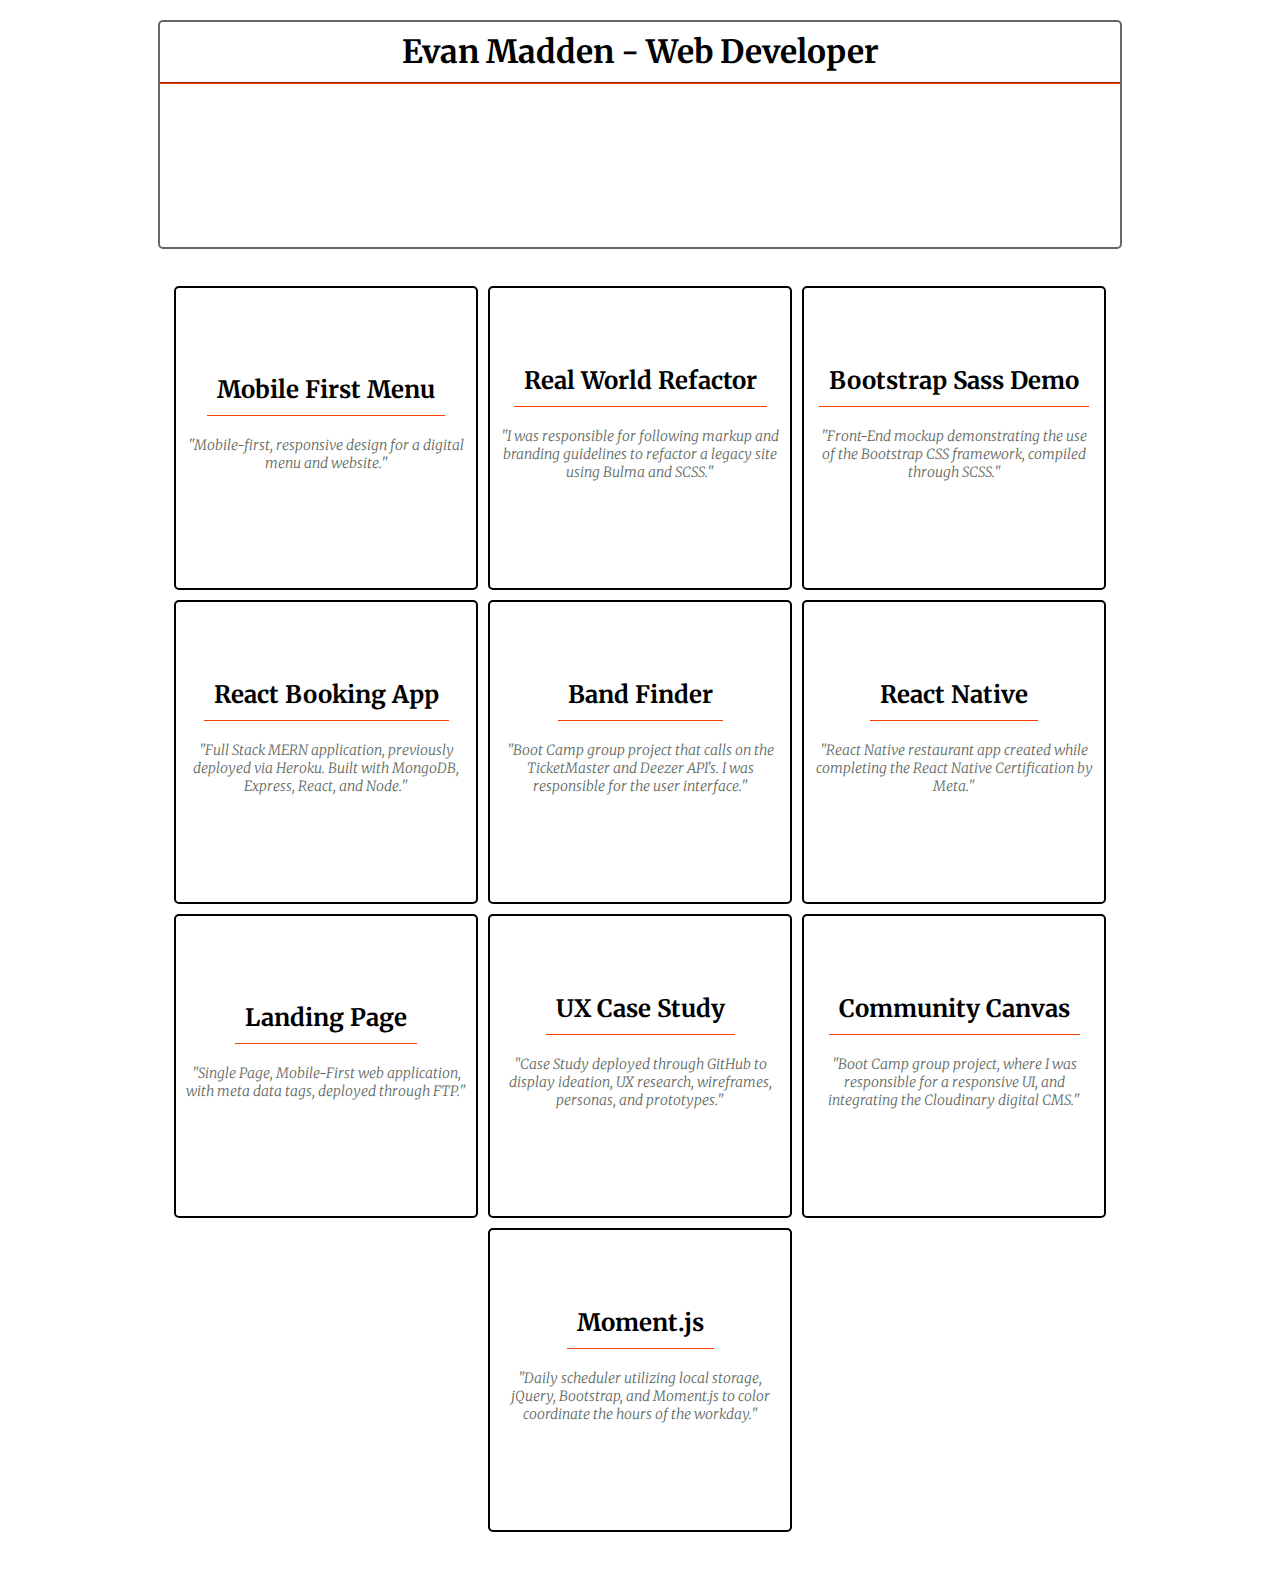
<file: index.html>
<!DOCTYPE html>
<html lang="en">

<head>
    <meta charset="UTF-8" />
    <meta name="viewport" content="width=device-width, initial-scale=1.0" />
    <meta http-equiv="X-UA-Compatible" content="ie=edge" />
    <meta name="description" content="Evan Madden: Full Stack Web Developer and UX Designer Portfolio" />
    <meta name="og:title" property="og:title" content="Evan Madden">
    <title>Evan Madden - Web Developer</title>
    <link rel="preconnect" href="https://fonts.googleapis.com">
    <link rel="preconnect" href="https://fonts.gstatic.com" crossorigin>
    <link href="https://fonts.googleapis.com/css2?family=Merriweather:ital,wght@0,400;0,700;1,300&display=swap"
        rel="stylesheet">
    <link rel="stylesheet" href="https://cdnjs.cloudflare.com/ajax/libs/font-awesome/6.1.1/css/all.min.css"
        integrity="sha512-KfkfwYDsLkIlwQp6LFnl8zNdLGxu9YAA1QvwINks4PhcElQSvqcyVLLD9aMhXd13uQjoXtEKNosOWaZqXgel0g=="
        crossorigin="anonymous" referrerpolicy="no-referrer" />
    <link rel="stylesheet" href="style.css" />
</head>

<body>
    <div class="container">
        <div class="hero">
            <h1>Evan Madden - Web Developer</h1>
            <hr />
            <div class="heroIcons"><a href="https://www.linkedin.com/in/evan-madden-923474211" target="_blank"
                rel="noopener noreferrer"><i class="fab fa-linkedin"></i></a> <a href="https://github.com/EvMad" target="_blank" rel="noopener noreferrer"><i class="fab fa-github"></i></a></div>
        </div>

        <div class="columns">
   <!--card begin-->
   <div class="column">
    <h2 id="">Mobile First Menu</h2>
        <p class="desc">"Mobile-first, responsive design for a digital menu and website."</p>
            <div class="cardIcon">
                <a href="https://evmad.github.io/neonclown/" target="_blank" rel="noopener noreferrer"><i class="fa-solid fa-link"></i></a>
            </div>
</div>
<!--card end-->

            <!--card begin-->
            <div class="column">
                <h2 id="">Real World Refactor</h2>
                    <p class="desc">"I was responsible for following markup and branding guidelines to refactor a legacy site using Bulma and SCSS."</p>
                        <div class="cardIcon">
                            <a href="https://www.ecfmg.org/psv/instructions.html" target="_blank" rel="noopener noreferrer"><i class="fa-solid fa-link"></i></a>
                        </div>
            </div>
            <!--card end-->

               <!--card begin-->
               <div class="column">
                <h2 id="">Bootstrap Sass Demo</h2>
                    <p class="desc">"Front-End mockup demonstrating the use of the Bootstrap CSS framework, compiled through SCSS."</p>
                        <div class="cardIcon"><a href="https://github.com/EvMad/bootstrap-sass-sandbox" target="_blank" rel="noopener noreferrer"><i class="fab fa-github"></i></a>
                            <a href="https://evmad.github.io/bootstrap-sass-sandbox/" target="_blank" rel="noopener noreferrer"><i class="fa-solid fa-link"></i></a>
                        </div>
            </div>
            <!--card end-->

            <!--card begin-->
            <div class="column">
                <h2 id="">React Booking App</h2>
                    <p class="desc">"Full Stack MERN application, previously deployed via Heroku. Built with MongoDB, Express, React, and Node."</p>
                        <div class="cardIcon"><a href="https://github.com/EvMad/booking-app-react" target="_blank" rel="noopener noreferrer"><i class="fab fa-github"></i></a>
                        </div>
            </div>
            <!--card end-->

             <!--card begin-->
             <div class="column">
                <h2 id="">Band Finder</h2>
                    <p class="desc">"Boot Camp group project that calls on the TicketMaster and Deezer API's. I was responsible for the user interface."</p>
                        <div class="cardIcon"><a href="https://github.com/EvMad/artists-and-bands" target="_blank" rel="noopener noreferrer"><i class="fab fa-github"></i></a>
                            <a href="https://evmad.github.io/artists-and-bands/" target="_blank" rel="noopener noreferrer"><i class="fa-solid fa-link"></i></a>
                        </div>
            </div>
            <!--card end-->

             <!--card begin-->
             <div class="column">
                <h2 id="">React Native</h2>
                    <p class="desc">"React Native restaurant app created while completing the React Native Certification by Meta."</p>
                        <div class="cardIcon"><a href="https://github.com/EvMad/a-react-native-sandbox" target="_blank" rel="noopener noreferrer"><i class="fab fa-github"></i></a>
                           
                        </div>
            </div>
            <!--card end-->

            <!--card begin-->
            <div class="column">
                <h2 id="">Landing Page</h2>
                    <p class="desc">"Single Page, Mobile-First web application, with meta data tags, deployed through FTP."</p>
                        <div class="cardIcon">
                            <a href="https://www.dronesforqueens.com/" target="_blank" rel="noopener noreferrer"><i class="fa-solid fa-link"></i></a>
                        </div>
            </div>
            <!--card end-->

             <!--card begin-->
             <div class="column">
                <h2 id="">UX Case Study</h2>
                    <p class="desc">"Case Study deployed through GitHub to display ideation, UX research, wireframes, personas, and prototypes."</p>
                        <div class="cardIcon"><a href="https://github.com/EvMad/lofi-and-figma-gallery" target="_blank" rel="noopener noreferrer"><i class="fab fa-github"></i></a>
                            <a href="https://evmad.github.io/lofi-and-figma-gallery/record-launcher.html" target="_blank" rel="noopener noreferrer"><i class="fa-solid fa-link"></i></a>
                        </div>
            </div>
            <!--card end-->

              <!--card begin-->
              <div class="column">
                <h2 id="">Community Canvas</h2>
                    <p class="desc">"Boot Camp group project, where I was responsible for a responsive UI, and integrating the Cloudinary digital CMS."</p>
                        <div class="cardIcon"><a href="" target="_blank" rel="noopener noreferrer"><i class="fab fa-github"></i></a>
                            
                        </div>
            </div>
            <!--card end-->

             <!--card begin-->
             <div class="column">
                <h2 id="">Moment.js</h2>
                    <p class="desc">"Daily scheduler utilizing local storage, jQuery, Bootstrap, and Moment.js to color coordinate the hours of the workday."</p>
                        <div class="cardIcon"><a href="https://github.com/EvMad/in-the-red" target="_blank" rel="noopener noreferrer"><i class="fab fa-github"></i></a>
                            <a href="https://evmad.github.io/in-the-red/" target="_blank" rel="noopener noreferrer"><i class="fa-solid fa-link"></i></a>
                        </div>
            </div>
            <!--card end-->

             
        </div>
    </div>
</body>

</html>
</file>
<file: style.css>
* {
    margin: 0;
    font-family: 'Merriweather', serif;
    
}

:root {
    --dark: #000000;
    --light: #FFFFFF;
    --grey: #616A64;
    --alert: #F53F01;
}

body {
    background-color: var(--light);
}

.container {    
    display: flex;
    flex-direction: column;
    align-items: center;
    justify-content: center;
    padding: 20px;
    min-width: 80vw;
    min-height: 50vh;
}

.hero {
    min-width: 75vw;
    min-height: 25vh;
    position: sticky;
    background-color: var(--light);
    text-align: center;
    border: 2px solid;
    border-radius: 5px;
    border-color: var(--grey);
    margin-bottom: 20px;
    
}

hr {
    border-color: var(--alert);
}

.heroIcons {
    font-size: 50px;
    display: flex;
    flex-direction: row;
    justify-content: center;
}

.heroIcons > a {
    color: var(--dark);
    padding: 40px;
}

a:hover {
    color: var(--alert);
}

h1 {
    color: var(--dark);
    padding: 10px;
}

.columns {
    display: flex;
    flex-direction: row;
    flex-wrap: wrap;
    align-items: center;
    justify-content: center;
    padding: 10px;    
    border: 2px solid;
    border-color: var(--light);
    border-radius: 5px;
    width: auto;
    height: auto;
}

.column {
    display: flex;
    flex-direction: column;
    align-items: center;
    justify-content: center;    
    border: 2px solid;
    border-color: var(--dark);
    border-radius: 5px;
    min-height: 300px;
    max-width: 300px;
    margin: 5px;
    cursor: pointer;
}

h2 {
    padding: 10px;
    margin-bottom: 10px;
    text-align: center;
    border-bottom: 1px solid;
    border-color: var(--alert);
}

.desc {
    color: var(--grey);
    font-size: 14px;
    font-weight: 200;
    font-style: italic;
    padding: 10px;
    text-align: center;
}

.cardIcon {
    display: flex;
    flex-direction: row;
    justify-content: space-between;
}

.cardIcon > a {
    color: var(--dark);
    font-size: 30px;
    padding: 15px;
}

.cardIcon > a:hover {
    color: var(--alert);
}



@media only screen and (max-width: 400px) {
    h1 {
        font-size: 20px;
    }

    .column {
        padding-bottom: 10px;
    }

}
</file>
